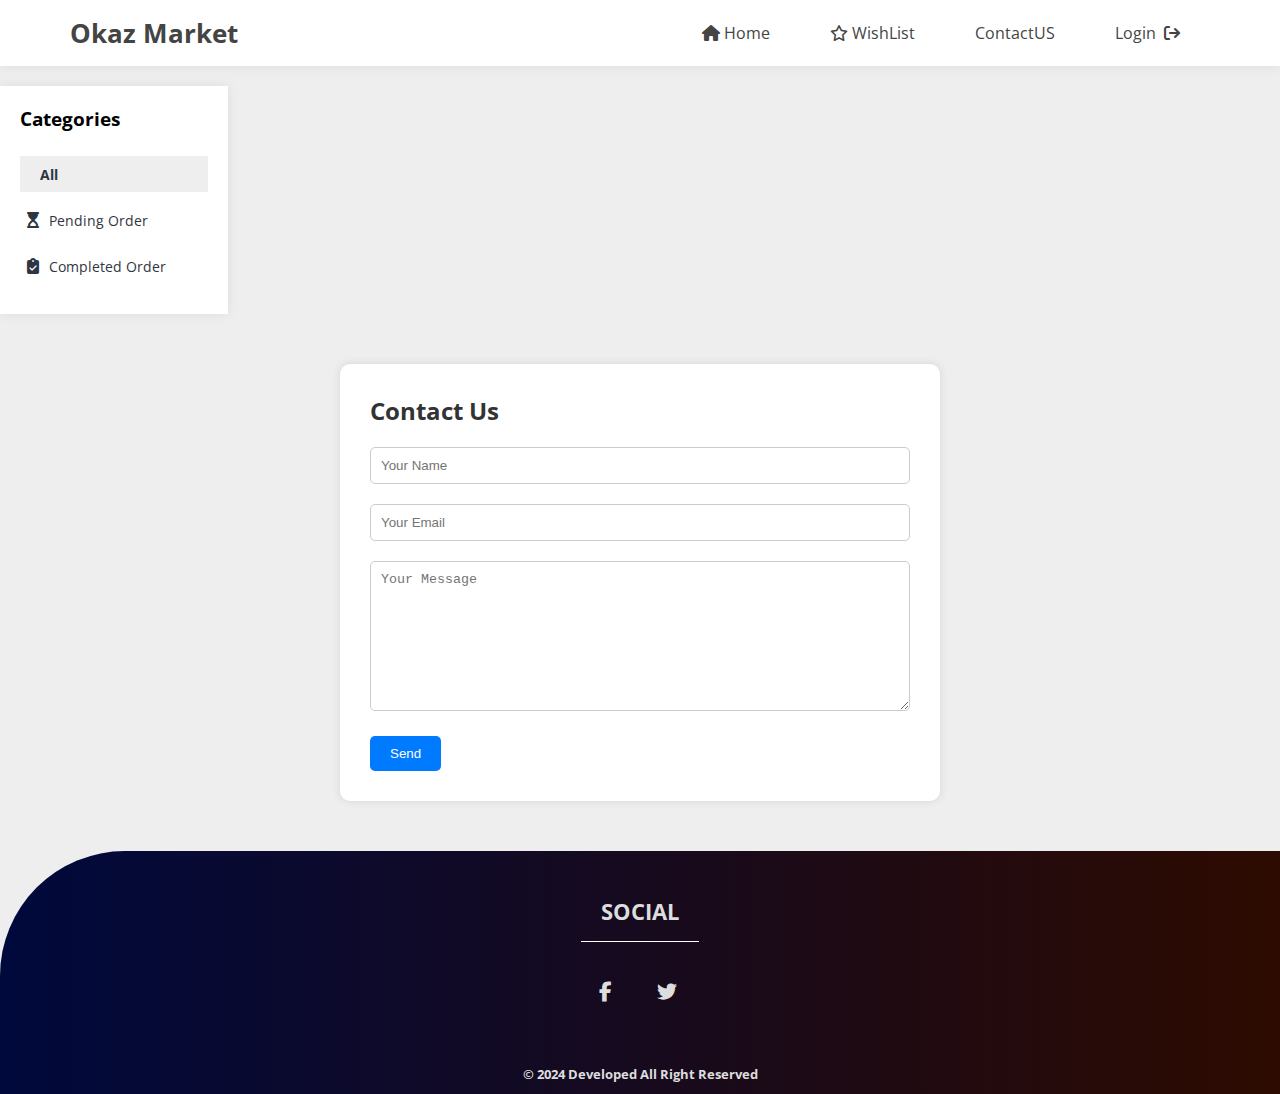
<file: index.html>
<!DOCTYPE html>
<html lang="en">
    <head>
        <meta charset="UTF-8" />
        <meta name="viewport" content="width=device-width, initial-scale=1.0" />
        <title>Ecommerce</title>
        <link rel="stylesheet" href="css/all.min.css" />
        <link rel="preconnect" href="https://fonts.googleapis.com" />
        <link rel="preconnect" href="https://fonts.gstatic.com" crossorigin />
        <link
            href="https://fonts.googleapis.com/css2?family=Open+Sans:wght@400;700&display=swap"
            rel="stylesheet"
        />
        <link rel="stylesheet" href="css/style.css" />
    </head>
    <body>
        <div class="header">
            <div class="container">
                <a href="#" class="logo">Okaz Market</a>
                <ul class="nav">
                    <li>
                        <a href="#"
                            ><i class="fa-solid fa-house"></i>&nbspHome</a
                        >
                    </li>
                    <li>
                        <a href="#" id="wishList-icon"
                            ><i class="fa-regular fa-star"></i>&nbspWishList</a
                        >
                        <div class="wishList-products">
                            <div></div>
                            <button id="btn-viewAllWish">view all</button>
                        </div>
                    </li>
                    <li>
                        <a href="#contact"> ContactUS</a>
                    </li>
                    <li id="cart-li">
                        <a href="#" id="cart-icon"
                            ><i class="fa-solid fa-cart-shopping"></i>&nbspCart
                            <span class="badge"></span
                        ></a>
                        <div class="cart-products">
                            <div></div>
                            <button id="btn-viewall">view all</button>
                        </div>
                    </li>
                    <li id="username-li">
                        <a href="#"
                            ><i class="fa-solid fa-user"></i>&nbsp
                            <span></span>
                        </a>
                    </li>
                    <li id="logout-li">
                        <a href="#"
                            ><i class="fa-solid fa-right-from-bracket"></i
                            >&nbspLogOut
                        </a>
                    </li>
                    <li id="login-li">
                        <a href="login.html">
                            Login &nbsp
                            <i class="fa-solid fa-arrow-right-from-bracket"></i
                        ></a>
                    </li>
                </ul>
            </div>
        </div>
        <div class="page">
            <div class="sidebar">
                <h3>Categories</h3>
                <ul id="cats-ul"></ul>
                <div id="penddingOrder">
                    <i class="fa-solid fa-hourglass-start"></i
                    ><span>Pending Order</span>
                </div>
                <div id="completedOrder">
                    <i class="fa-solid fa-clipboard-check"></i
                    ><span>Completed Order</span>
                </div>
            </div>
            <div id="show-products" class="container show-products"></div>
        </div>
        <div class="container">
            <div class="contact-section" id="contact">
                <h2>Contact Us</h2>
                <form>
                    <input
                        type="text"
                        name="name"
                        placeholder="Your Name"
                        required
                    />
                    <input
                        type="email"
                        name="email"
                        placeholder="Your Email"
                        required
                    />
                    <textarea
                        name="message"
                        placeholder="Your Message"
                        required
                    ></textarea>
                    <button type="submit">Send</button>
                </form>
            </div>
        </div>

        <div class="footer">
            <p>Social</p>
            <div class="social-icons">
                <i class="fab fa-facebook-f"></i>
                <i class="fab fa-twitter"></i>
            </div>
            <p class="copyright">
                &copy; 2024 <span>Developed</span> All Right Reserved
            </p>
        </div>
        <script src="js/getLocalStorgeItem.js"></script>
        <script src="js/header.js"></script>
        <script src="js/main.js"></script>
    </body>
</html>
</file>
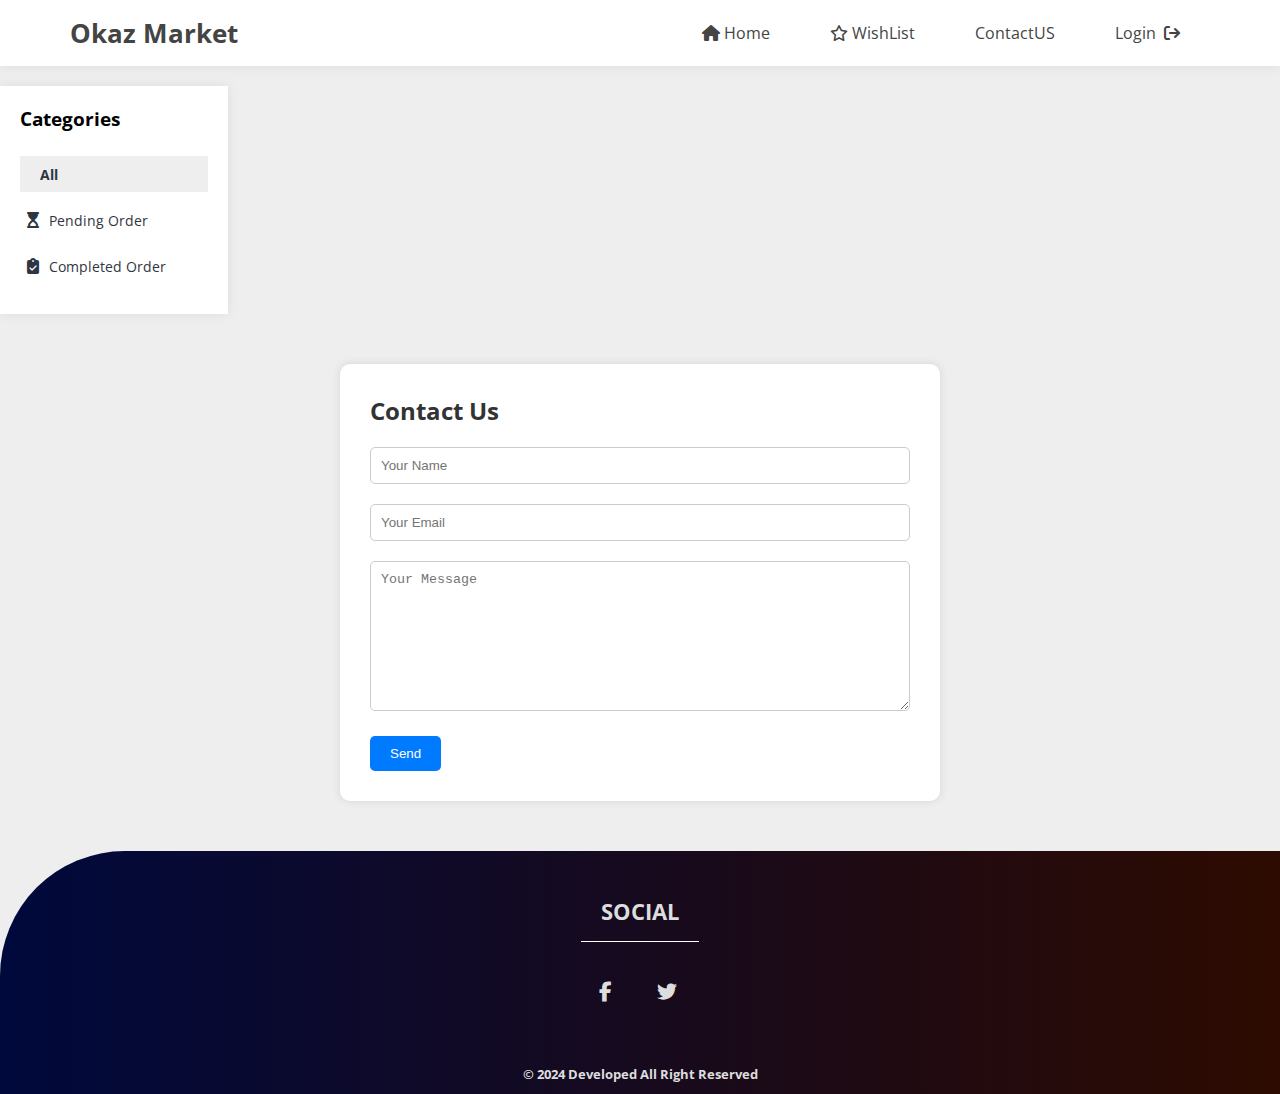
<file: addProduct.html>
<!DOCTYPE html>
<html lang="en">
    <head>
        <meta charset="UTF-8" />
        <meta name="viewport" content="width=device-width, initial-scale=1.0" />
        <title>Ecommerce</title>
        <link rel="stylesheet" href="css/all.min.css" />
        <link rel="preconnect" href="https://fonts.googleapis.com" />
        <link rel="preconnect" href="https://fonts.gstatic.com" crossorigin />
        <link
            href="https://fonts.googleapis.com/css2?family=Open+Sans:wght@400;700&display=swap"
            rel="stylesheet"
        />
        <link rel="stylesheet" href="css/admin.css" />
        <link rel="stylesheet" href="css/productsCrud.css" />
    </head>
    <body>
        <div class="page">
            <div class="side-menu">
                <div class="brand-name">
                    <h1>Okaz Market</h1>
                </div>
                <ul>
                    <li>
                        <a href="dashboard.html"
                            ><i class="fa-solid fa-circle-info fa-fw"></i>
                            <span>Dashboard</span></a
                        >
                    </li>
                    <li class="active">
                        <a href="productsCrud.html"
                            ><i class="fa-brands fa-product-hunt"></i>
                            <span>Products</span></a
                        >
                    </li>
                    <li>
                        <a href="categoriesCrud.html"
                            ><i class="fa-solid fa-list"></i>
                            <span>Categories</span></a
                        >
                    </li>
                    <li>
                        <a href="ordersCrud.html"
                            ><i class="fa-solid fa-table-list"></i>
                            <span>Orders</span></a
                        >
                    </li>
                </ul>
            </div>
            <div class="content">
                <div class="header">
                    <div class="nav">
                        <a href="dashboard.html"
                            ><i class="fa-solid fa-user"></i>
                            <span id="admin-name"></span></a
                        ><a href="#" id="admin-logout">
                            Logout
                            <i
                                class="fa-solid fa-arrow-up-right-from-square"
                            ></i
                        ></a>
                    </div>
                </div>
                <div class="container">
                    <h2 class="cat-name">Add Product</h2>
                    <form id="product-form">
                        <input
                            type="text"
                            id="product-id"
                            placeholder="Product ID"
                            required
                            pattern="[0-9]*"
                        />
                        <input
                            type="text"
                            id="product-name"
                            placeholder="Product Name"
                            required
                        />
                        <select id="select-box">
                            <optgroup label="Categories"></optgroup>
                        </select>
                        <input
                            type="text"
                            id="product-price"
                            placeholder="Price"
                            required
                            pattern="[1-9][0-9]*"
                        />
                        <input
                            type="text"
                            id="product-stock"
                            placeholder="Stock Quantity"
                            required
                            pattern="[0-9]*"
                        />
                        <textarea
                            id="product-description"
                            placeholder="Description"
                            required
                            rows="3"
                        ></textarea>
                        <input
                            type="file"
                            id="product-image"
                            placeholder="Product Image URL"
                            required
                            accept="image/*"
                        />
                        <button type="submit">Save Product</button>
                    </form>
                </div>
            </div>
        </div>
        <script>
            pageName = "addProduct";
            if (!localStorage.getItem("login-data")) {
                window.location = "index.html";
            } else {
                let privilig = +localStorage.getItem("login-data");
                let allUsers = JSON.parse(localStorage.getItem("users"));
                let userLogin = allUsers.find((item) => item.id == privilig);
                if (userLogin.role == "0") {
                    window.location = "index.html";
                }
            }
        </script>
        <script src="js/getLocalStorgeItem.js"></script>
        <script src="js/admin.js"></script>
        <script src="js/addproduct.js"></script>
    </body>
</html>
</file>
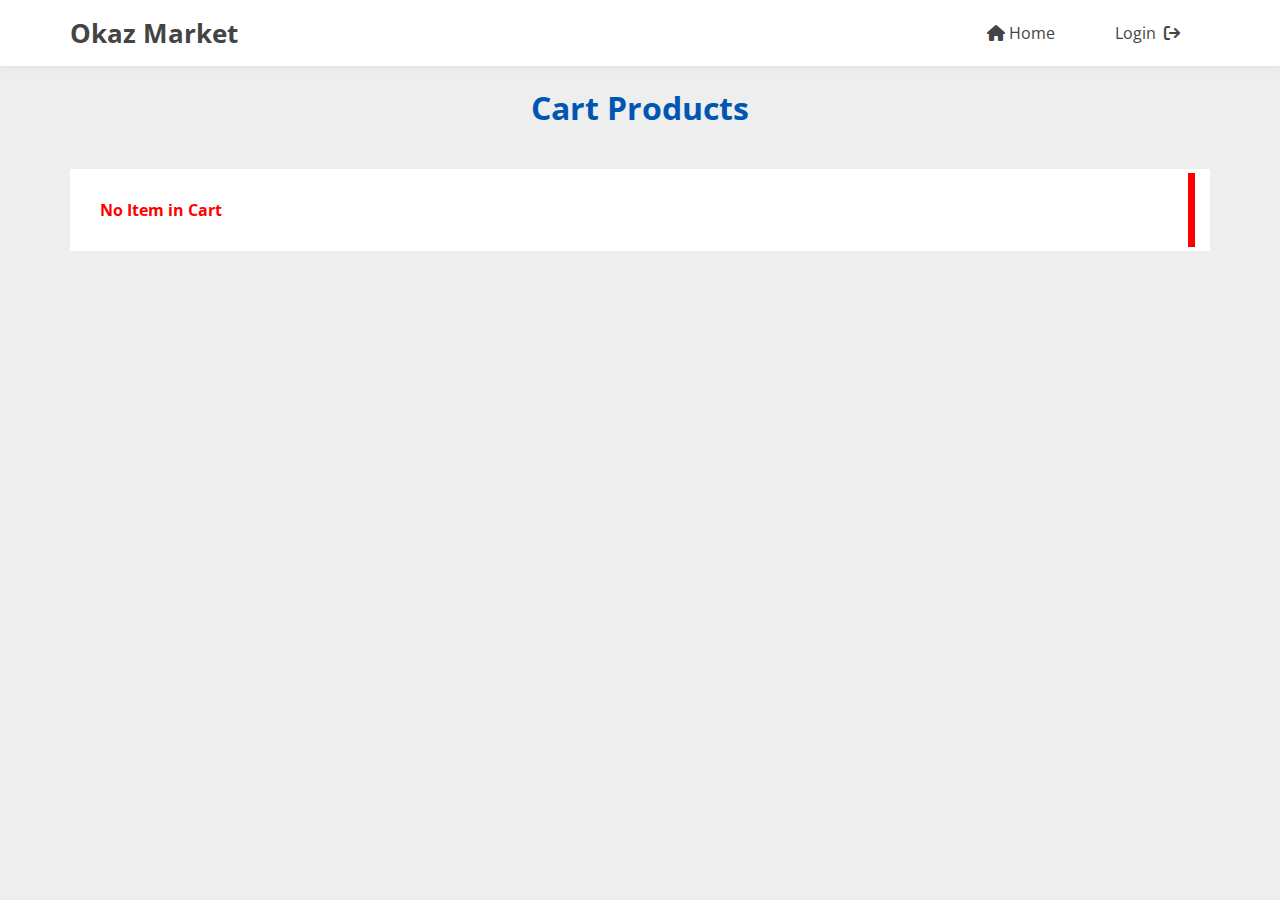
<file: cartProduct.html>
<!DOCTYPE html>
<html lang="en">
    <head>
        <meta charset="UTF-8" />
        <meta name="viewport" content="width=device-width, initial-scale=1.0" />
        <title>Ecommerce</title>
        <link rel="stylesheet" href="css/all.min.css" />
        <link rel="preconnect" href="https://fonts.googleapis.com" />
        <link rel="preconnect" href="https://fonts.gstatic.com" crossorigin />
        <link
            href="https://fonts.googleapis.com/css2?family=Open+Sans:wght@400;700&display=swap"
            rel="stylesheet"
        />
        <link rel="stylesheet" href="css/style.css" />
    </head>
    <body>
        <div class="header">
            <div class="container">
                <a href="index.html" class="logo">Okaz Market</a>
                <ul class="nav">
                    <li>
                        <a href="index.html"
                            ><i class="fa-solid fa-house"></i>&nbspHome</a
                        >
                    </li>
                    <li id="cart-li">
                        <a href="#" id="cart-icon"
                            ><i class="fa-solid fa-cart-shopping"></i>&nbspCart
                            <span class="badge"></span
                        ></a>
                        <div class="cart-products">
                            <div></div>
                            <button id="btn-viewall">view all</button>
                        </div>
                    </li>
                    <li id="username-li">
                        <a href="#"
                            ><i class="fa-solid fa-user"></i>&nbsp
                            <span></span>
                        </a>
                    </li>
                    <li id="logout-li">
                        <a href="#"
                            ><i class="fa-solid fa-right-from-bracket"></i
                            >&nbspLogOut
                        </a>
                    </li>
                    <li id="login-li">
                        <a href="login.html">
                            Login &nbsp
                            <i class="fa-solid fa-arrow-right-from-bracket"></i
                        ></a>
                    </li>
                </ul>
            </div>
        </div>
        <div class="container">
            <h1>Cart Products</h1>

            <div id="cart-products-page" class="cart-page"></div>
            <div class="order-btn-container">
                <button onclick="addToOrderList()" id="orderBtn">Order</button>
            </div>
            <div class="no-cart-product"></div>
        </div>
        <script src="js/getLocalStorgeItem.js"></script>
        <script src="js/header.js"></script>
        <script src="js/carts.js"></script>
    </body>
</html>
</file>
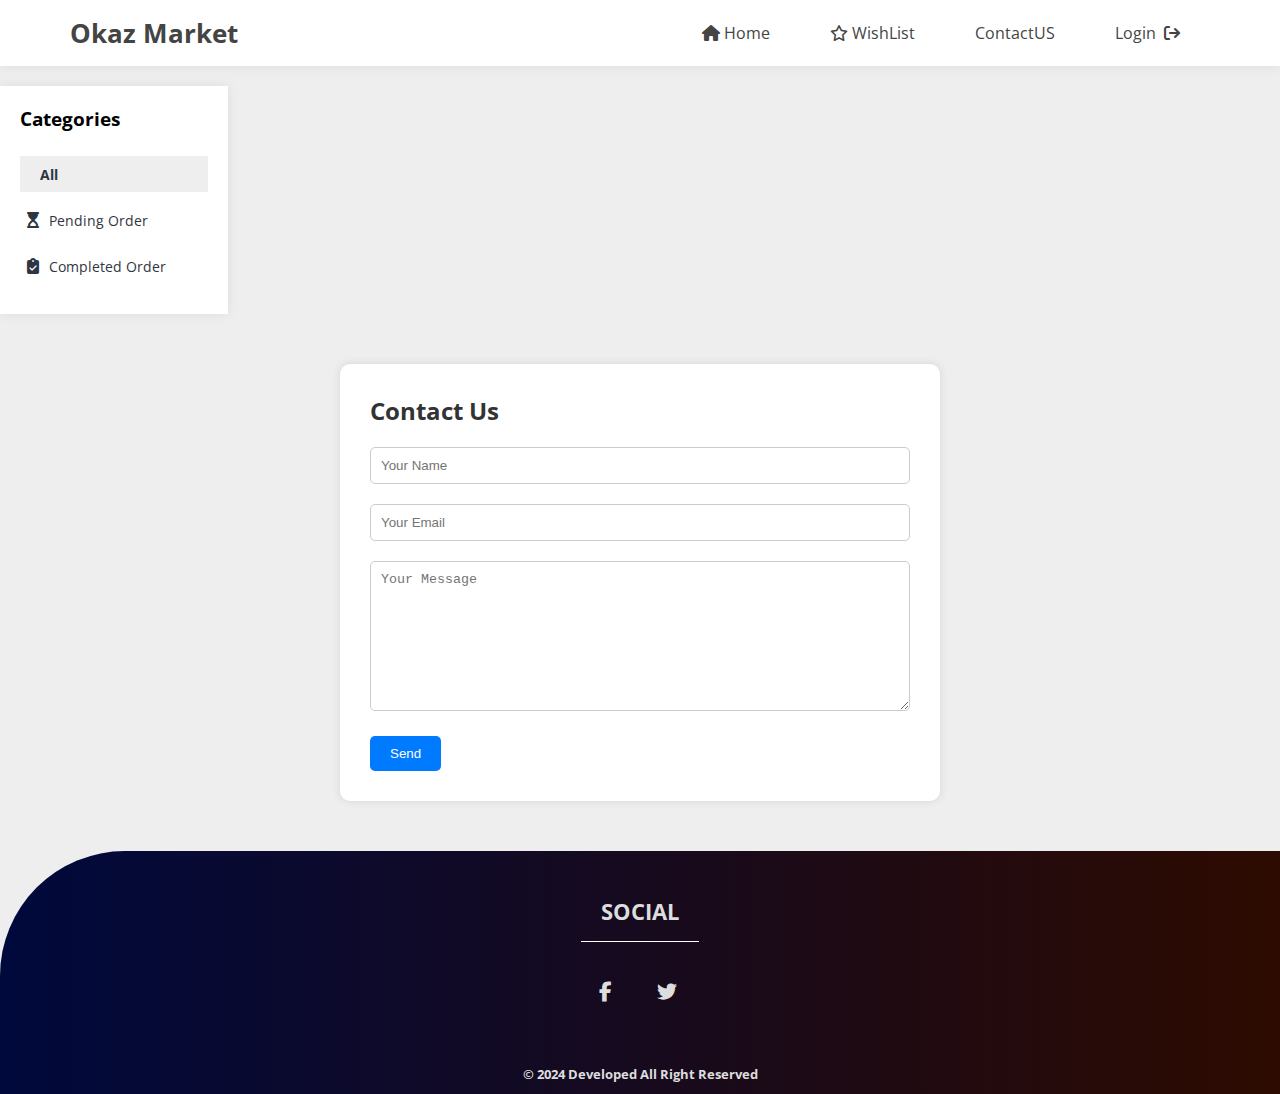
<file: categoriesCrud.html>
<!DOCTYPE html>
<html lang="en">
    <head>
        <meta charset="UTF-8" />
        <meta name="viewport" content="width=device-width, initial-scale=1.0" />
        <title>Ecommerce</title>
        <link rel="stylesheet" href="css/all.min.css" />
        <link rel="preconnect" href="https://fonts.googleapis.com" />
        <link rel="preconnect" href="https://fonts.gstatic.com" crossorigin />
        <link
            href="https://fonts.googleapis.com/css2?family=Open+Sans:wght@400;700&display=swap"
            rel="stylesheet"
        />
        <link rel="stylesheet" href="css/admin.css" />
        <link rel="stylesheet" href="css/categoriesCrud.css" />
    </head>
    <body>
        <div class="page">
            <div class="side-menu">
                <div class="brand-name">
                    <h1>Okaz Market</h1>
                </div>
                <ul>
                    <li>
                        <a href="dashboard.html"
                            ><i class="fa-solid fa-circle-info fa-fw"></i>
                            <span>Dashboard</span></a
                        >
                    </li>
                    <li>
                        <a href="productsCrud.html"
                            ><i class="fa-brands fa-product-hunt"></i>
                            <span>Products</span></a
                        >
                    </li>
                    <li class="active">
                        <a href="categoriesCrud.html"
                            ><i class="fa-solid fa-list"></i>
                            <span>Categories</span></a
                        >
                    </li>
                    <li>
                        <a href="ordersCrud.html"
                            ><i class="fa-solid fa-table-list"></i>
                            <span>Orders</span></a
                        >
                    </li>
                </ul>
            </div>
            <div class="content">
                <div class="header">
                    <div class="nav">
                        <a href="dashboard.html"
                            ><i class="fa-solid fa-user"></i>
                            <span id="admin-name"></span></a
                        ><a href="#" id="admin-logout">
                            Logout
                            <i
                                class="fa-solid fa-arrow-up-right-from-square"
                            ></i
                        ></a>
                    </div>
                </div>
                <div class="container">
                    <h2 class="cat-name">Categories</h2>
                    <div class="crud">
                        <div class="head">
                            <h2>Categories</h2>
                        </div>

                        <div class="inputs">
                            <input
                                type="text"
                                id="Category Name"
                                placeholder="Category Name"
                            />
                            <input
                                type="text"
                                id="Category description"
                                placeholder="Category description"
                            />
                            <button id="submit">Create</button>
                        </div>

                        <div class="outputs">
                            <table>
                                <tr>
                                    <th>Category id</th>
                                    <th>Category Name</th>
                                    <th>Category description</th>
                                    <th>update</th>
                                    <th>delete</th>
                                </tr>
                                <tbody id="tbody"></tbody>
                            </table>
                        </div>
                    </div>
                </div>
            </div>
        </div>
        <script>
            pageName = "categoriesCrud";
            if (!localStorage.getItem("login-data")) {
                window.location = "index.html";
            } else {
                let privilig = +localStorage.getItem("login-data");
                let allUsers = JSON.parse(localStorage.getItem("users"));
                let userLogin = allUsers.find((item) => item.id == privilig);
                if (userLogin.role == "0") {
                    window.location = "index.html";
                }
            }
        </script>
        <script src="js/getLocalStorgeItem.js"></script>
        <script src="js/admin.js"></script>
        <script src="js/categoriesCrud.js"></script>
    </body>
</html>
</file>
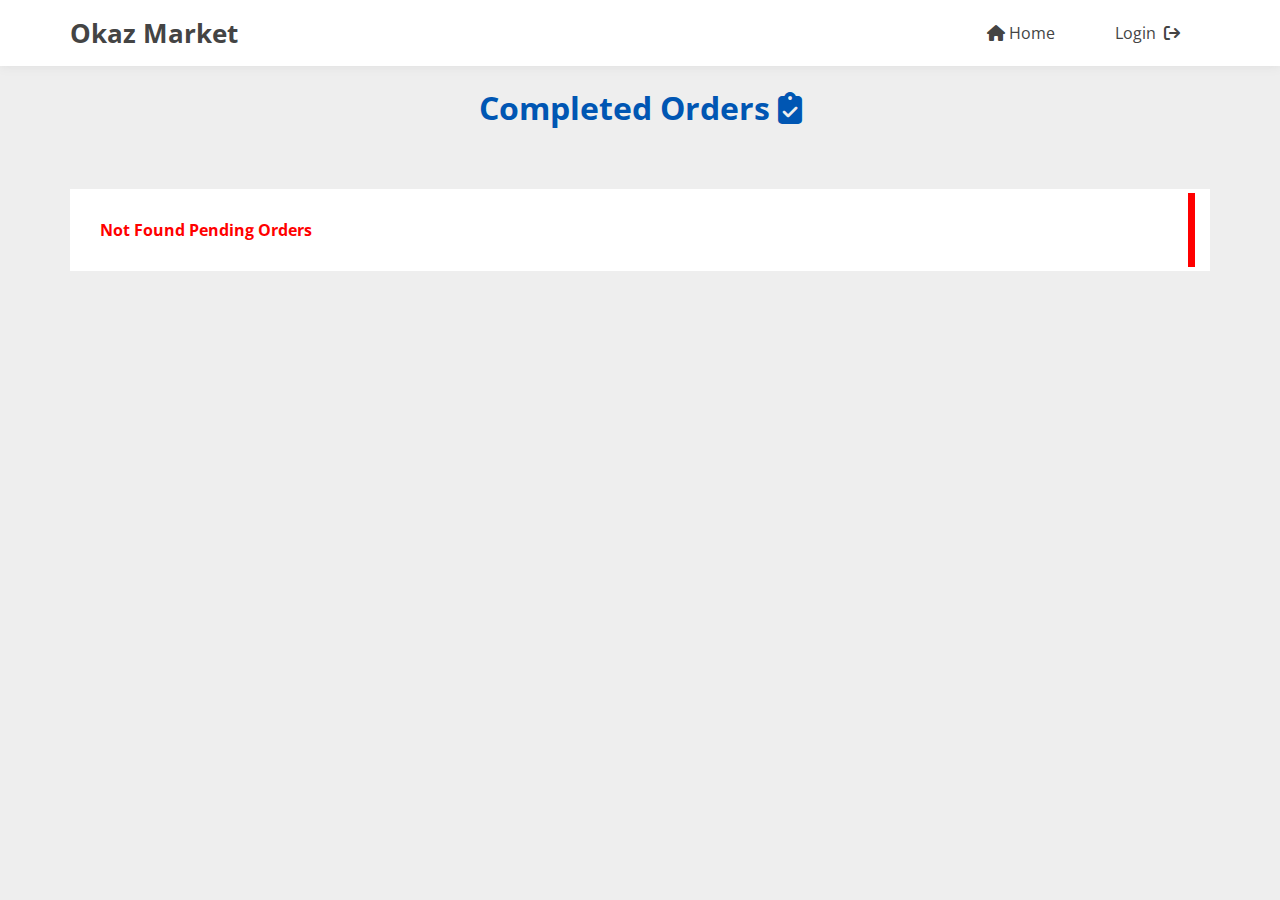
<file: completedOrders.html>
<!DOCTYPE html>
<html lang="en">
    <head>
        <meta charset="UTF-8" />
        <meta name="viewport" content="width=device-width, initial-scale=1.0" />
        <title>Ecommerce</title>
        <link rel="stylesheet" href="css/all.min.css" />
        <link rel="preconnect" href="https://fonts.googleapis.com" />
        <link rel="preconnect" href="https://fonts.gstatic.com" crossorigin />
        <link
            href="https://fonts.googleapis.com/css2?family=Open+Sans:wght@400;700&display=swap"
            rel="stylesheet"
        />
        <link rel="stylesheet" href="css/style.css" />
    </head>
    <body>
        <div class="header">
            <div class="container">
                <a href="index.html" class="logo">Okaz Market</a>
                <ul class="nav">
                    <li>
                        <a href="index.html"
                            ><i class="fa-solid fa-house"></i>&nbspHome</a
                        >
                    </li>
                    <li id="cart-li">
                        <a href="#" id="cart-icon"
                            ><i class="fa-solid fa-cart-shopping"></i>&nbspCart
                            <span class="badge"></span
                        ></a>
                        <div class="cart-products">
                            <div></div>
                            <button id="btn-viewall">view all</button>
                        </div>
                    </li>
                    <li id="username-li">
                        <a href="#"
                            ><i class="fa-solid fa-user"></i>&nbsp
                            <span></span>
                        </a>
                    </li>
                    <li id="logout-li">
                        <a href="#"
                            ><i class="fa-solid fa-right-from-bracket"></i
                            >&nbspLogOut
                        </a>
                    </li>
                    <li id="login-li">
                        <a href="login.html">
                            Login &nbsp
                            <i class="fa-solid fa-arrow-right-from-bracket"></i
                        ></a>
                    </li>
                </ul>
            </div>
        </div>
        <div class="container">
            <h1>
                Completed Orders <i class="fa-solid fa-clipboard-check"></i>
            </h1>
            <div id="pendingOrder-page" class="pendingOrder-page"></div>
            <div class="no-pendingOrders"></div>
        </div>
        <script src="js/getLocalStorgeItem.js"></script>
        <script src="js/header.js"></script>
        <script src="js/completedOrder.js"></script>
    </body>
</html>
</file>
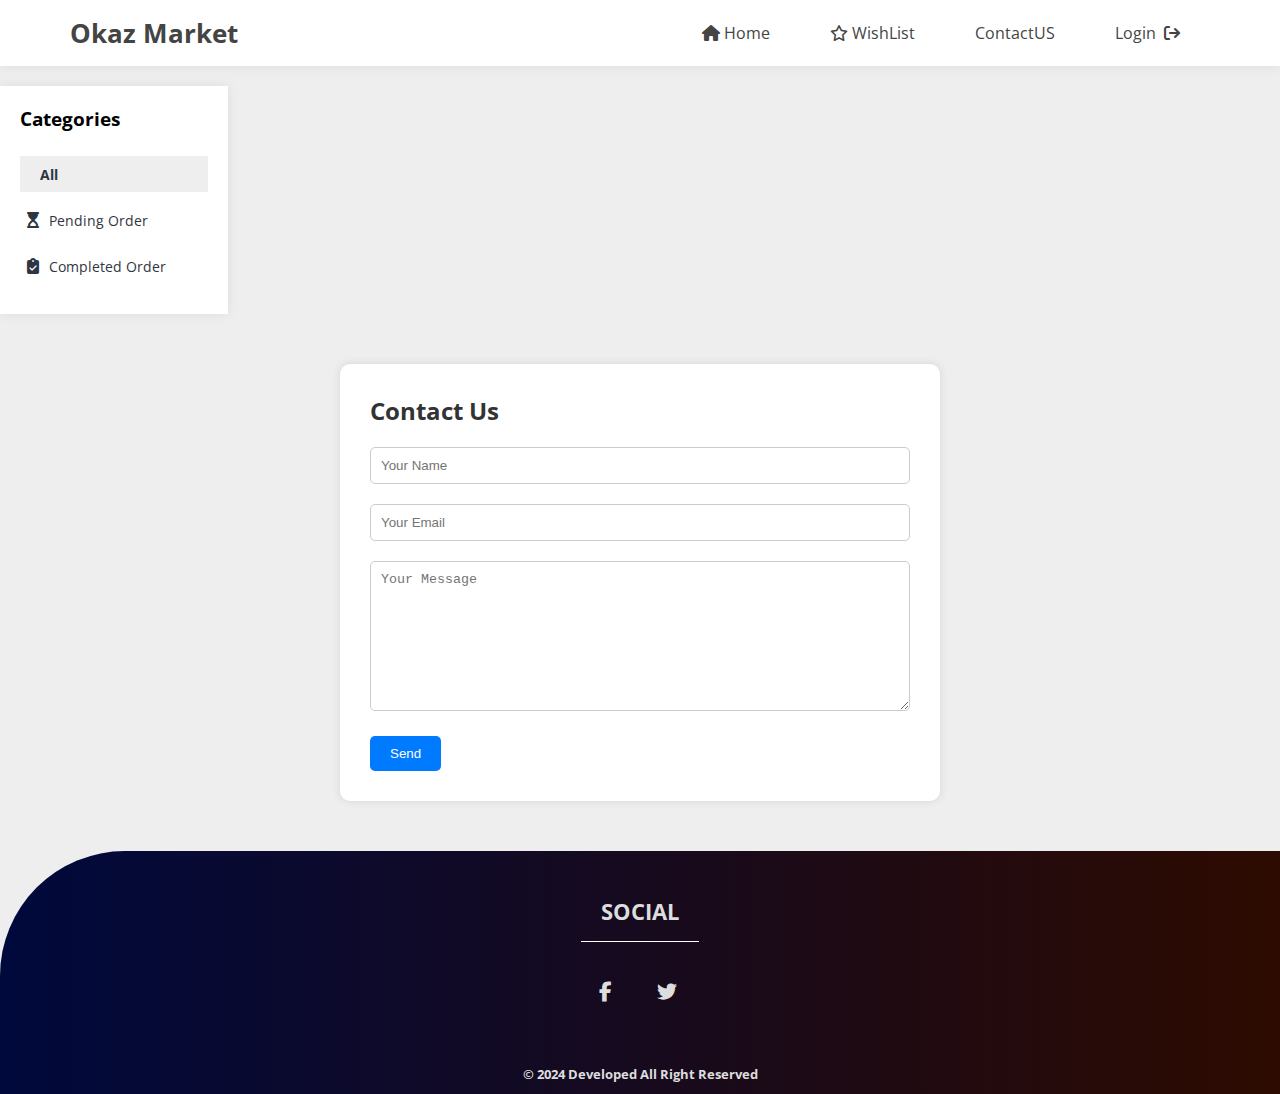
<file: dashboard.html>
<!DOCTYPE html>
<html lang="en">
    <head>
        <meta charset="UTF-8" />
        <meta name="viewport" content="width=device-width, initial-scale=1.0" />
        <title>Ecommerce</title>
        <link rel="stylesheet" href="css/all.min.css" />
        <link rel="preconnect" href="https://fonts.googleapis.com" />
        <link rel="preconnect" href="https://fonts.gstatic.com" crossorigin />
        <link
            href="https://fonts.googleapis.com/css2?family=Open+Sans:wght@400;700&display=swap"
            rel="stylesheet"
        />
        <link rel="stylesheet" href="css/admin.css" />
    </head>
    <body>
        <div class="page">
            <div class="side-menu">
                <div class="brand-name">
                    <h1>Okaz Market</h1>
                </div>
                <ul>
                    <li class="active">
                        <a href="dashboard.html"
                            ><i class="fa-solid fa-circle-info fa-fw"></i>
                            <span>Dashboard</span></a
                        >
                    </li>
                    <li>
                        <a href="productsCrud.html"
                            ><i class="fa-brands fa-product-hunt"></i>
                            <span>Products</span></a
                        >
                    </li>
                    <li>
                        <a href="categoriesCrud.html"
                            ><i class="fa-solid fa-list"></i>
                            <span>Categories</span></a
                        >
                    </li>
                    <li>
                        <a href="ordersCrud.html"
                            ><i class="fa-solid fa-table-list"></i>
                            <span>Orders</span></a
                        >
                    </li>
                </ul>
            </div>
            <div class="content">
                <div class="header">
                    <div class="nav">
                        <a href="dashboard.html"
                            ><i class="fa-solid fa-user"></i>
                            <span id="admin-name"></span></a
                        ><a href="#" id="admin-logout">
                            Logout
                            <i
                                class="fa-solid fa-arrow-up-right-from-square"
                            ></i
                        ></a>
                    </div>
                </div>
                <div class="container">
                    <section class="tickets">
                        <div class="tickets-box">
                            <div class="tot-orders">
                                <i class="fa-solid fa-table-list fa-2x"></i>
                                <span></span>
                                Total Orders
                            </div>
                        </div>
                        <div class="tickets-box">
                            <div class="tot-peOrders">
                                <i class="fa-solid fa-spinner fa-2x"></i>
                                <span>20</span>
                                Total Pending Orders
                            </div>
                        </div>
                        <div class="tickets-box">
                            <div class="tot-reOrders">
                                <i
                                    class="fa-regular fa-rectangle-xmark fa-2x"
                                ></i>
                                <span>20</span>
                                Total Rejected Orders
                            </div>
                        </div>
                        <div class="tickets-box">
                            <div class="tot-accOrders">
                                <i class="fa-regular fa-circle-check fa-2x"></i>
                                <span>20</span>
                                Total Accepted Orders
                            </div>
                        </div>
                        <div class="tickets-box">
                            <div class="tot-users">
                                <i class="fa-solid fa-user fa-2x"></i>
                                <span>20</span>
                                Total Customers
                            </div>
                        </div>
                        <div class="tickets-box">
                            <div class="tot-cats">
                                <i class="fa-solid fa-list fa-2x"></i>
                                <span>20</span>
                                Total Categories
                            </div>
                        </div>
                        <div class="tickets-box">
                            <div class="tot-prod">
                                <i class="fa-brands fa-product-hunt fa-2x"></i>
                                <span>20</span>
                                Total Products
                            </div>
                        </div>
                    </section>
                </div>
                <div class="container">
                    <div class="show-latest">
                        <div>
                            <h3>Latest Categories</h3>
                            <div class="responsive-table">
                                <table>
                                    <thead>
                                        <tr>
                                            <td>id</td>
                                            <td>Category Name</td>
                                            <td>Description</td>
                                        </tr>
                                    </thead>
                                    <tbody id="latest-cats"></tbody>
                                </table>
                            </div>
                        </div>
                        <div>
                            <h3>Latest Products</h3>
                            <div class="responsive-table">
                                <table>
                                    <thead>
                                        <tr>
                                            <td>ID</td>
                                            <td>Name</td>
                                            <td>category</td>
                                            <td>description</td>
                                            <td>Price</td>
                                            <td>image</td>
                                            <td>stockQuantity</td>
                                        </tr>
                                    </thead>
                                    <tbody id="latest-prods"></tbody>
                                </table>
                            </div>
                        </div>
                        <div>
                            <h3>Latest Customers</h3>
                            <div class="responsive-table">
                                <table>
                                    <thead>
                                        <tr>
                                            <td>ID</td>
                                            <td>Name</td>
                                            <td>Email</td>
                                        </tr>
                                    </thead>
                                    <tbody id="latest-customers"></tbody>
                                </table>
                            </div>
                        </div>
                        <div id="latest-order-data-body">
                            <h3>Latest Orders</h3>
                            <div
                                id="latest-order-body"
                                class="orders-page"
                            ></div>
                        </div>
                    </div>
                </div>
            </div>
        </div>
        <script>
            pageName = "dashboard";
            if (!localStorage.getItem("login-data")) {
                window.location = "index.html";
            } else {
                let privilig = +localStorage.getItem("login-data");
                let allUsers = JSON.parse(localStorage.getItem("users"));
                let userLogin = allUsers.find((item) => item.id == privilig);
                if (userLogin.role == "0") {
                    window.location = "index.html";
                }
            }
        </script>
        <script src="js/getLocalStorgeItem.js"></script>
        <script src="js/admin.js"></script>
    </body>
</html>
</file>
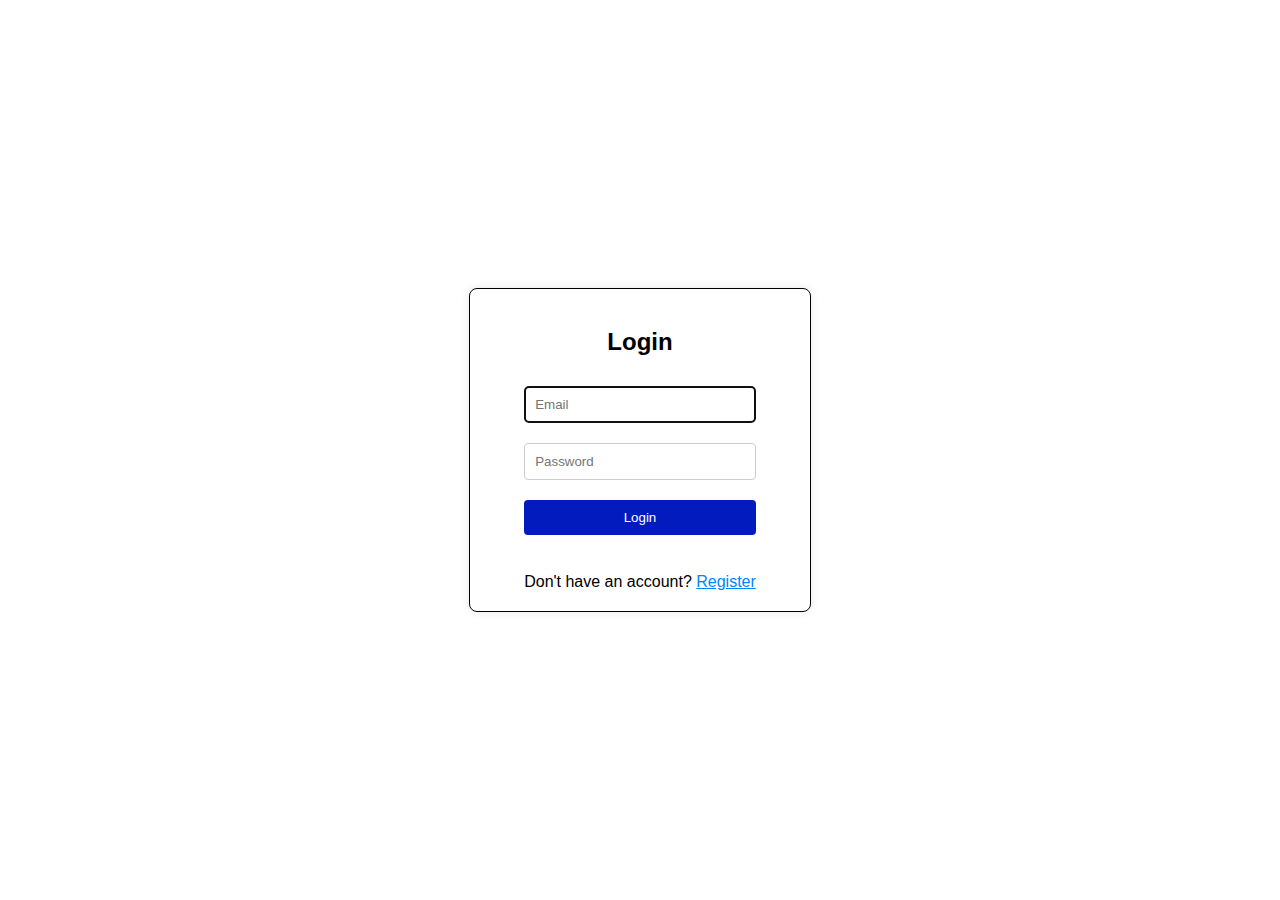
<file: login.html>
<!DOCTYPE html>
<html lang="en">
    <head>
        <meta charset="UTF-8" />
        <meta name="viewport" content="width=device-width, initial-scale=1.0" />
        <title>Login or Register</title>
        <link rel="stylesheet" href="css/login.css" />
    </head>
    <body>
        <div class="container">
            <div class="form-container">
                <!-- Login Form -->
                <form id="login-form" class="form">
                    <h2>Login</h2>
                    <input
                        type="text"
                        id="login-email"
                        placeholder="Email"
                        required
                        autofocus
                    />
                    <input
                        type="password"
                        id="login-password"
                        placeholder="Password"
                        required
                    />
                    <button type="button" onclick="login()">Login</button>
                    <p id="login-error" class="error-message"></p>
                    <div>
                        Don't have an account?
                        <span
                            id="register-link"
                            onclick="toggleForm('register')"
                            ><u> Register</u></span
                        >
                    </div>
                </form>

                <!-- Registration Form -->
                <form id="register-form" class="form">
                    <h2>Register</h2>
                    <input
                        type="text"
                        id="register-username"
                        placeholder="Username"
                        required
                    />
                    <input
                        type="text"
                        id="register-email"
                        placeholder="Email"
                        required
                    />
                    <input
                        type="password"
                        id="register-password"
                        placeholder="Password"
                        required
                    />
                    <input
                        type="password"
                        id="register-confirm-password"
                        placeholder="Confirm Password"
                        required
                    />
                    <select id="register-role">
                        <option value="0">Customer</option>
                        <option value="1">Admin</option>
                    </select>
                    <button type="button" onclick="register()">Register</button>
                    <p id="register-error" class="error-message"></p>
                    <div>
                        Already have an account?
                        <span id="login-link" onclick="toggleForm('login')"
                            ><u> Login</u></span
                        >
                    </div>
                </form>
            </div>
        </div>
        <script src="js/login.js"></script>
    </body>
</html>
</file>
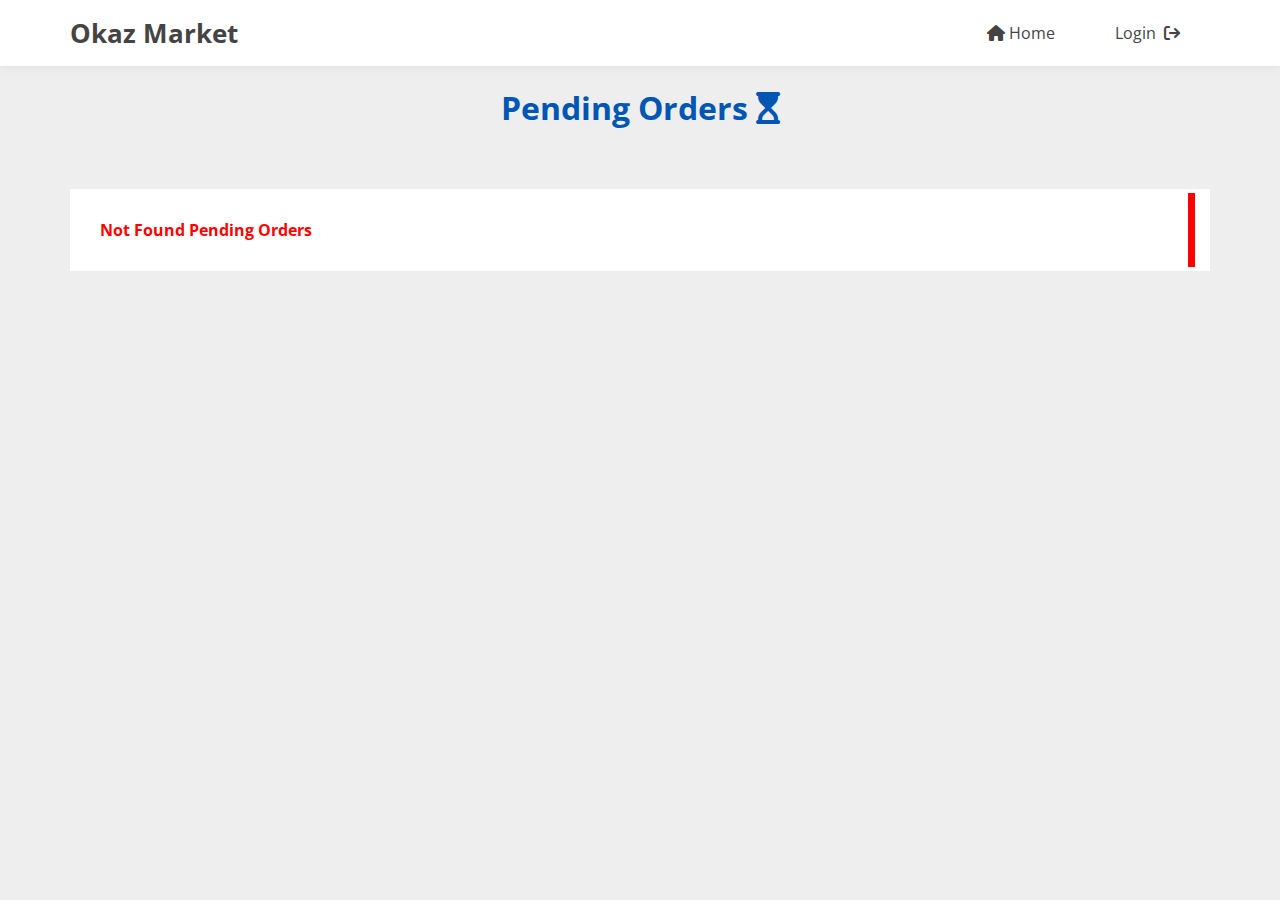
<file: pendingOrders.html>
<!DOCTYPE html>
<html lang="en">
    <head>
        <meta charset="UTF-8" />
        <meta name="viewport" content="width=device-width, initial-scale=1.0" />
        <title>Ecommerce</title>
        <link rel="stylesheet" href="css/all.min.css" />
        <link rel="preconnect" href="https://fonts.googleapis.com" />
        <link rel="preconnect" href="https://fonts.gstatic.com" crossorigin />
        <link
            href="https://fonts.googleapis.com/css2?family=Open+Sans:wght@400;700&display=swap"
            rel="stylesheet"
        />
        <link rel="stylesheet" href="css/style.css" />
    </head>
    <body>
        <div class="header">
            <div class="container">
                <a href="index.html" class="logo">Okaz Market</a>
                <ul class="nav">
                    <li>
                        <a href="index.html"
                            ><i class="fa-solid fa-house"></i>&nbspHome</a
                        >
                    </li>
                    <li id="cart-li">
                        <a href="#" id="cart-icon"
                            ><i class="fa-solid fa-cart-shopping"></i>&nbspCart
                            <span class="badge"></span
                        ></a>
                        <div class="cart-products">
                            <div></div>
                            <button id="btn-viewall">view all</button>
                        </div>
                    </li>
                    <li id="username-li">
                        <a href="#"
                            ><i class="fa-solid fa-user"></i>&nbsp
                            <span></span>
                        </a>
                    </li>
                    <li id="logout-li">
                        <a href="#"
                            ><i class="fa-solid fa-right-from-bracket"></i
                            >&nbspLogOut
                        </a>
                    </li>
                    <li id="login-li">
                        <a href="login.html">
                            Login &nbsp
                            <i class="fa-solid fa-arrow-right-from-bracket"></i
                        ></a>
                    </li>
                </ul>
            </div>
        </div>
        <div class="container">
            <h1>Pending Orders <i class="fa-solid fa-hourglass-start"></i></h1>
            <div id="pendingOrder-page" class="pendingOrder-page"></div>
            <div class="no-pendingOrders"></div>
        </div>
        <script src="js/getLocalStorgeItem.js"></script>
        <script src="js/header.js"></script>
        <script src="js/pendingOrder.js"></script>
    </body>
</html>
</file>
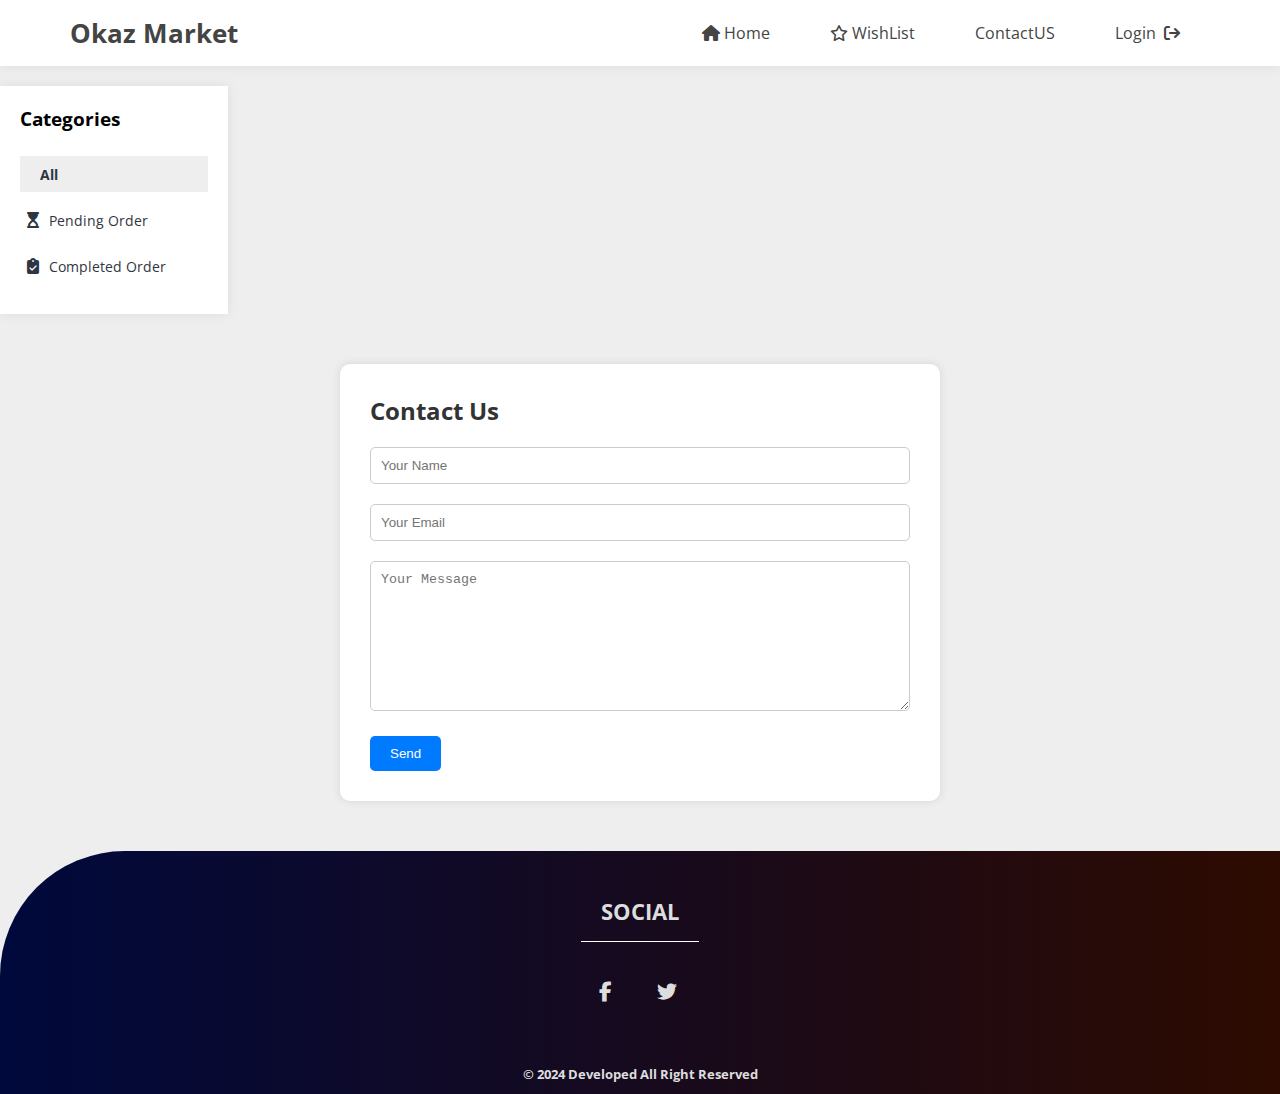
<file: productsCrud.html>
<!DOCTYPE html>
<html lang="en">
    <head>
        <meta charset="UTF-8" />
        <meta name="viewport" content="width=device-width, initial-scale=1.0" />
        <title>Ecommerce</title>
        <link rel="stylesheet" href="css/all.min.css" />
        <link rel="preconnect" href="https://fonts.googleapis.com" />
        <link rel="preconnect" href="https://fonts.gstatic.com" crossorigin />
        <link
            href="https://fonts.googleapis.com/css2?family=Open+Sans:wght@400;700&display=swap"
            rel="stylesheet"
        />
        <link rel="stylesheet" href="css/admin.css" />
        <link rel="stylesheet" href="css/productsCrud.css" />
    </head>
    <body>
        <div class="page">
            <div class="side-menu">
                <div class="brand-name">
                    <h1>Okaz Market</h1>
                </div>
                <ul>
                    <li>
                        <a href="dashboard.html"
                            ><i class="fa-solid fa-circle-info fa-fw"></i>
                            <span>Dashboard</span></a
                        >
                    </li>
                    <li class="active">
                        <a href="productsCrud.html"
                            ><i class="fa-brands fa-product-hunt"></i>
                            <span>Products</span></a
                        >
                    </li>
                    <li>
                        <a href="categoriesCrud.html"
                            ><i class="fa-solid fa-list"></i>
                            <span>Categories</span></a
                        >
                    </li>
                    <li>
                        <a href="ordersCrud.html"
                            ><i class="fa-solid fa-table-list"></i>
                            <span>Orders</span></a
                        >
                    </li>
                </ul>
            </div>
            <div class="content">
                <div class="header">
                    <div class="nav">
                        <a href="dashboard.html"
                            ><i class="fa-solid fa-user"></i>
                            <span id="admin-name"></span></a
                        ><a href="#" id="admin-logout">
                            Logout
                            <i
                                class="fa-solid fa-arrow-up-right-from-square"
                            ></i
                        ></a>
                    </div>
                </div>
                <div class="container">
                    <h2 class="cat-name">Products</h2>
                    <div class="cont-btn-addProduct">
                        <a href="addProduct.html">
                            Add New Product
                            <i class="fa-solid fa-plus"></i>
                        </a>
                    </div>
                    <div class="container formPup-container">
                        <div class="form-pup" id="pup">
                            <h2 class="cat-name">Edit Product</h2>
                            <form id="product-form">
                                <input
                                    type="text"
                                    id="product-id"
                                    placeholder="Product ID"
                                    pattern="[0-9]*"
                                    disabled
                                />
                                <input
                                    type="text"
                                    id="product-name"
                                    placeholder="Product Name"
                                />
                                <input
                                    type="text"
                                    id="product-category"
                                    placeholder="Category"
                                />
                                <input
                                    type="text"
                                    id="product-price"
                                    placeholder="Price"
                                    pattern="[1-9][0-9]*"
                                />
                                <input
                                    type="text"
                                    id="product-stock"
                                    placeholder="Stock Quantity"
                                    pattern="[1-9]*"
                                />
                                <textarea
                                    id="product-description"
                                    placeholder="Description"
                                    rows="3"
                                ></textarea>
                                <img id="product-img" />
                                <input
                                    type="file"
                                    id="product-image"
                                    placeholder="Product Image URL"
                                    accept="image/*"
                                />
                                <button id="update-product">
                                    Update Product
                                </button>
                                <button id="btn-close" onclick="hide()">
                                    Close
                                </button>
                            </form>
                        </div>
                    </div>
                    <div id="products-container" class="row"></div>
                </div>
            </div>
        </div>
        <script>
            pageName = "productsCrud";
            if (!localStorage.getItem("login-data")) {
                window.location = "index.html";
            } else {
                let privilig = +localStorage.getItem("login-data");
                let allUsers = JSON.parse(localStorage.getItem("users"));
                let userLogin = allUsers.find((item) => item.id == privilig);
                if (userLogin.role == "0") {
                    window.location = "index.html";
                }
            }
        </script>
        <script src="js/getLocalStorgeItem.js"></script>
        <script src="js/admin.js"></script>
        <script src="js/productsCrud.js"></script>
    </body>
</html>
</file>
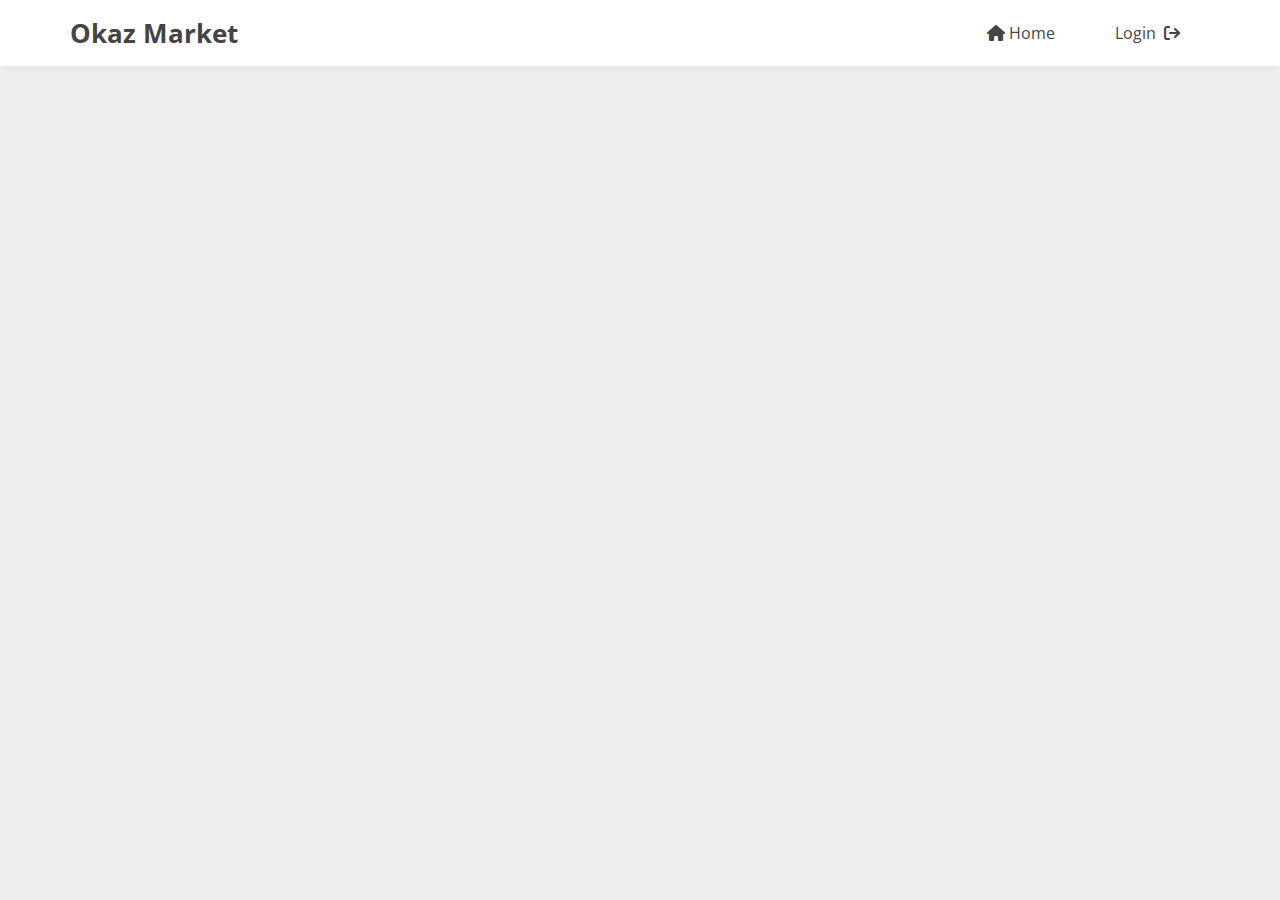
<file: showDetails.html>
<!DOCTYPE html>
<html lang="en">
    <head>
        <meta charset="UTF-8" />
        <meta name="viewport" content="width=device-width, initial-scale=1.0" />
        <title>Ecommerce</title>
        <link rel="stylesheet" href="css/all.min.css" />
        <link rel="preconnect" href="https://fonts.googleapis.com" />
        <link rel="preconnect" href="https://fonts.gstatic.com" crossorigin />
        <link
            href="https://fonts.googleapis.com/css2?family=Open+Sans:wght@400;700&display=swap"
            rel="stylesheet"
        />
        <link rel="stylesheet" href="css/showDetails.css" />
        <link rel="stylesheet" href="css/style.css" />
    </head>
    <body>
        <div class="header">
            <div class="container">
                <a href="index.html" class="logo">Okaz Market</a>
                <ul class="nav">
                    <li>
                        <a href="index.html"
                            ><i class="fa-solid fa-house"></i>&nbspHome</a
                        >
                    </li>
                    <li id="cart-li">
                        <a href="#" id="cart-icon"
                            ><i class="fa-solid fa-cart-shopping"></i>&nbspCart
                            <span class="badge"></span
                        ></a>
                        <div class="cart-products">
                            <div></div>
                            <button id="btn-viewall">view all</button>
                        </div>
                    </li>
                    <li id="username-li">
                        <a href="#"
                            ><i class="fa-solid fa-user"></i>&nbsp
                            <span></span>
                        </a>
                    </li>
                    <li id="logout-li">
                        <a href="#"
                            ><i class="fa-solid fa-right-from-bracket"></i
                            >&nbspLogOut
                        </a>
                    </li>
                    <li id="login-li">
                        <a href="login.html">
                            Login &nbsp
                            <i class="fa-solid fa-arrow-right-from-bracket"></i
                        ></a>
                    </li>
                </ul>
            </div>
        </div>
        <div class="container">
            <div id="showProductDetails" class="proudct"></div>
        </div>
        <script src="js/getLocalStorgeItem.js"></script>
        <script src="js/header.js"></script>
        <script src="js/showDetails.js"></script>
    </body>
</html>
</file>
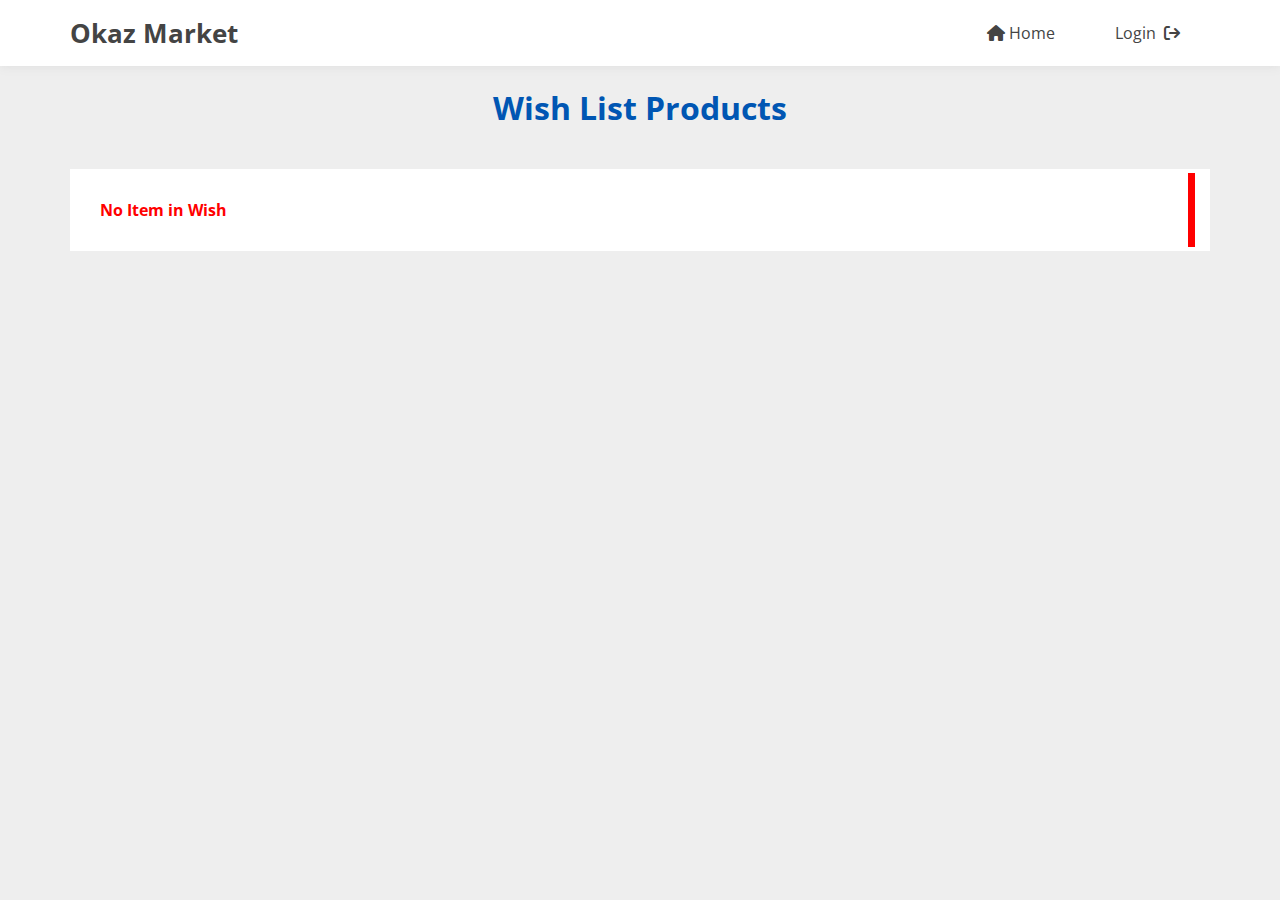
<file: wishProduct.html>
<!DOCTYPE html>
<html lang="en">
    <head>
        <meta charset="UTF-8" />
        <meta name="viewport" content="width=device-width, initial-scale=1.0" />
        <title>Ecommerce</title>
        <link rel="stylesheet" href="css/all.min.css" />
        <link rel="preconnect" href="https://fonts.googleapis.com" />
        <link rel="preconnect" href="https://fonts.gstatic.com" crossorigin />
        <link
            href="https://fonts.googleapis.com/css2?family=Open+Sans:wght@400;700&display=swap"
            rel="stylesheet"
        />
        <link rel="stylesheet" href="css/style.css" />
    </head>
    <body>
        <div class="header">
            <div class="container">
                <a href="index.html" class="logo">Okaz Market</a>
                <ul class="nav">
                    <li>
                        <a href="index.html"
                            ><i class="fa-solid fa-house"></i>&nbspHome</a
                        >
                    </li>
                    <li id="cart-li">
                        <a href="#" id="cart-icon"
                            ><i class="fa-solid fa-cart-shopping"></i>&nbspCart
                            <span class="badge"></span
                        ></a>
                        <div class="cart-products">
                            <div></div>
                            <button id="btn-viewall">view all</button>
                        </div>
                    </li>
                    <li id="username-li">
                        <a href="#"
                            ><i class="fa-solid fa-user"></i>&nbsp
                            <span></span>
                        </a>
                    </li>
                    <li id="logout-li">
                        <a href="#"
                            ><i class="fa-solid fa-right-from-bracket"></i
                            >&nbspLogOut
                        </a>
                    </li>
                    <li id="login-li">
                        <a href="login.html">
                            Login &nbsp
                            <i class="fa-solid fa-arrow-right-from-bracket"></i
                        ></a>
                    </li>
                </ul>
            </div>
        </div>
        <div class="container">
            <h1>Wish List Products</h1>
            <div id="wish-products-page" class="wish-page"></div>
            <div class="no-wish-product"></div>
        </div>
        <script src="js/getLocalStorgeItem.js"></script>
        <script src="js/header.js"></script>
        <script src="js/wish.js"></script>
    </body>
</html>
</file>
<file: css/style.css>
/* Start * Code */
* {
    padding: 0;
    margin: 0;
    box-sizing: border-box;
    text-decoration: none;
    list-style: none;
}
html {
    scroll-behavior: smooth;
}
/* End * Code */
/* Start Main Rules */
.container {
    padding-left: 15px;
    padding-right: 15px;
    margin-left: auto;
    margin-right: auto;
}
/* Small */
@media (min-width: 768px) {
    .container {
        width: 750px;
    }
}
/* Medium */
@media (min-width: 992px) {
    .container {
        width: 970px;
    }
}
/* Large */
@media (min-width: 1200px) {
    .container {
        width: 1170px;
    }
}
body {
    font-family: "Open Sans", sans-serif;
    background-color: #eee;
}
.container h1 {
    color: #0056b3;
    text-align: center;
}
/* End Main Rules */

/* Start Header Section */
.header {
    background-color: white;
    box-shadow: 0 0 10px #ddd;
    margin-bottom: 20px;
}
.header .container {
    display: flex;
    justify-content: space-between;
    align-items: center;
    flex-wrap: wrap;
}
.header .logo {
    font-size: 26px;
    font-weight: bold;
    color: #444;
    height: 66px;
    display: flex;
    justify-content: center;
    align-items: center;
}
.header .logo:hover {
    color: #70a1ff;
}
@media (max-width: 767px) {
    .header .logo {
        width: 100%;
        height: 50px;
    }
}
.header .nav {
    display: flex;
    flex-wrap: wrap;
}
@media (max-width: 767px) {
    .header .nav {
        margin: auto;
    }
}
.header .nav li {
    position: relative;
}
.header .nav li a {
    display: flex;
    justify-content: center;
    align-items: center;
    height: 66px;
    color: #444;
    padding: 0 30px;
}
.header .nav li a .badge {
    position: absolute;
    width: 20px;
    height: 20px;
    color: white;
    font-weight: bold;
    background-color: red;
    text-align: center;
    border: 1px solid red;
    border-radius: 50%;
    top: 17px;
    left: 80px;
}
.header .nav li:hover a {
    color: #70a1ff;
    background-color: #eee;
}
.cart-products,
.wishList-products {
    position: absolute;
    width: 270px;
    z-index: 1;
    background-color: #eeeeeeeb;
    border: 1px solid #eeeeeeeb;
    border-radius: 20px;
    padding: 4px 10px;
    top: 65px;
    left: -8px;
    display: none;
}
.cart-products .cart-item,
.wishList-products .wish-item {
    display: flex;
    justify-content: space-between;
    align-self: center;
    border-bottom: 2px solid white;
    margin-bottom: 2px;
}
.cart-products .cart-item:hover,
.wishList-products .wish-item:hover {
    background-color: #007bff;
    color: white;
}
.cart-products .cart-item img,
.wishList-products .wish-item img {
    width: 100px;
    height: 70px;
}
.cart-products .cart-item span,
.wishList-products .wish-item span {
    display: inline-block;
    color: white;
    height: 30px;
    background-color: #007bff;
    font-size: 20px;
    border: 1px solid #007bff;
    border-radius: 30px;
}
.cart-products button,
.wishList-products button {
    background-color: #007bff;
    color: white;
    border: 1px solid #007bff;
    border-radius: 5px;
    padding: 7px;
    cursor: pointer;
}
@media (max-width: 767px) {
    .header .nav li a {
        padding: 10px;
        font-size: 14px;
        height: 35px;
    }
    .header .nav li a .badge {
        width: 15px;
        height: 15px;
        top: 2px;
        left: 1px;
        font-weight: 100;
    }
    .cart-products {
        top: 36px;
        left: -111px;
    }
    .wishList-products {
        top: 36px;
        left: -111px;
    }
}
#username-li,
#logout-li {
    display: none;
}
#cart-li {
    display: none;
}
/* End Header Section */

/* Start Section Product Show */
.page {
    display: flex;
}
.page .sidebar {
    background-color: white;
    padding: 20px;
    position: relative;
    width: 250px;
    box-shadow: 0 0 10px #ddd;
}
.page .sidebar h3 {
    margin-bottom: 25px;
}
.page .sidebar ul li,
.page .sidebar div {
    margin-bottom: 10px;
    padding: 7px;
}
.page .sidebar div {
    cursor: pointer;
}
.page .sidebar ul li a,
.page .sidebar div {
    color: #2f3542;
}
.page .sidebar ul li:hover,
.page .sidebar div:hover {
    background-color: #eee;
    font-weight: bold;
    padding-left: 10px;
}
.page .sidebar ul .active {
    background-color: #eee;
    font-weight: bold;
    padding-left: 10px;
}
.page .sidebar ul .active i {
    color: #70a1ff;
}
.page .sidebar ul li:hover i,
.page .sidebar div:hover i {
    color: #70a1ff;
}
.page .sidebar ul li a span,
.page .sidebar div span {
    font-size: 14px;
    margin-left: 10px;
}
@media (max-width: 767px) {
    .page .sidebar {
        width: 86px;
        padding: 10px 0;
    }
    .page .sidebar h3 {
        font-size: 9px;
        margin-bottom: 15px;
    }
    .page .sidebar ul li span,
    .page .sidebar div span {
        display: none;
        margin-left: 0;
    }
    .page .sidebar ul li {
        padding: 0;
        margin-left: 0;
    }
    .page .sidebar ul li span.cats-name {
        display: block;
        font-size: 12px;
    }
}
.page .show-products {
    display: grid;
    grid-template-columns: repeat(auto-fill, minmax(200px, 1fr));
    gap: 30px;
}
.page .show-products .card {
    box-shadow: 0 2px 15px rgb(0 0 0/10%);
    background-color: white;
    text-align: center;
    overflow: hidden;
    position: relative;
}
.fav-icon-container {
    background-color: #ecf0f1;
    box-shadow: 0 2px 15px rgb(0 0 0/10%);
    border: 1px solid #ecf0f1;
    border-radius: 7px;
    position: absolute;
    top: 7px;
    left: 7px;
}
.fav-icon-container button {
    background-color: transparent;
    border: none;
    display: contents;
}

.page .show-products .card img {
    margin-top: 20px;
    width: 180px;
    height: 100px;
}
.page .show-products .card .content {
    padding: 20px;
}
.page .show-products .card .content h3 {
    margin: 0;
}
.page .show-products .card .content p {
    margin: 10px 0 0;
    line-height: 1;
    height: 50px;
    color: #777;
    overflow: hidden;
}
.page .show-products .card .info {
    padding: 20px 20px 0;
    border-top: 1px solid #e6e6e7;
    display: flex;
    justify-content: space-between;
    align-items: center;
}
#go-show-product {
    cursor: pointer;
}
.page .show-products .card .info a,
.page .show-products .card .info button {
    color: #777;
    font-size: 25px;
    font-weight: bold;
}
.page .show-products .card .info button {
    padding: 5px;
    background-color: white;
    border: none;
    cursor: pointer;
}
.page .show-products .card .info .fav:hover {
    color: #70a1ff;
}
.page .show-products .card .info div span {
    color: #c23616;
}
/* End Section Product Show */

/* Start Contact Section  */
.contact-section {
    max-width: 600px;
    margin: 50px auto;
    background-color: #fff;
    padding: 30px;
    border-radius: 10px;
    box-shadow: 0px 0px 10px rgba(0, 0, 0, 0.1);
}

.contact-section h2 {
    margin-bottom: 20px;
    color: #333;
}

.contact-section form input,
.contact-section form textarea {
    width: 100%;
    margin-bottom: 20px;
    padding: 10px;
    border: 1px solid #ccc;
    border-radius: 5px;
    outline: none;
}

.contact-section form textarea {
    resize: vertical;
    height: 150px;
}

.contact-section form button {
    background-color: #007bff;
    color: #fff;
    border: none;
    padding: 10px 20px;
    border-radius: 5px;
    cursor: pointer;
}
.contact-section form button:hover {
    background-color: #0056b3;
}
.contact-section form input:focus,
.contact-section form textarea:focus {
    border-color: #007bff;
}
/* End Contact Section  */

/* Start Footer Section */
.footer {
    width: 100%;
    position: absolute;
    bottom: 0;
    background: linear-gradient(to right, #00093c, #2d0b00);
    color: #fff;
    padding: 100px 0 30px;
    border-top-left-radius: 125px;
    font-size: 13px;
    line-height: 20px;
}
.footer {
    padding-top: 10px;
    padding-bottom: 10px;
    background-size: cover;
    position: relative;
    color: #ddd;
    font-weight: bold;
    text-align: center;
}
.footer img {
    margin-bottom: 20px;
}
.footer p:not(.copyright) {
    text-transform: uppercase;
    padding: 20px;
    border-bottom: 1px solid white;
    font-size: 22px;
    width: fit-content;
    margin: 20px auto;
}
.footer .social-icons i {
    padding: 10px 15px;
}
.footer .copyright {
    margin-top: 60px;
}
.footer .copyright span {
    font-weight: bold;
    color: #ddd;
}

.social-icons .fab {
    width: 40px;
    height: 40px;
    border-radius: 50%;
    text-align: center;
    line-height: 40px;
    font-size: 20px;
    margin-right: 15px;
    cursor: pointer;
}
/* End Footer Section */
/* Start Cart Page */
.cart-page {
    display: grid;
    grid-template-columns: repeat(auto-fill, minmax(400px, 1fr));
    gap: 10px;
    padding: 20px;
}
.cart-page .card-cart {
    background-color: white;
    display: grid;
    grid-template-columns: repeat(auto-fill, minmax(200px, 1fr));
    gap: 10px;
}
.cart-page .card-cart .img-container img {
    width: 250px;
    height: 180px;
}
@media (max-width: 767px) {
    .cart-page .card-cart .img-container img {
        width: 180px;
        height: 120;
    }
}
.cart-page .card-cart .content-container {
    padding: 15px;
}
.cart-page .card-cart .content-container h2 {
    color: #333;
    margin-bottom: 5px;
}
.cart-page .card-cart .content-container h5 {
    display: inline-block;
    color: white;
    background-color: #0056b3;
    margin-bottom: 5px;
    padding: 6px;
    border: 1px solid #0056b3;
    border-radius: 20px;
}
.cart-page .card-cart .content-container p {
    color: #777;
    line-height: 1;
}
.cart-page .card-cart .count-container {
    grid-column: span 2;
    display: flex;
    justify-content: center;
    align-items: center;
}
.cart-page .card-cart .count-container .count-number {
    margin: 0 20px;
    font-size: 20px;
}
.cart-page .card-cart .count-container .count-number button {
    outline: none;
    border: none;
    background-color: white;
}
.cart-page .card-cart .count-container .count-number i {
    background-color: #333;
    color: white;
    padding: 5px;
    border: 1px solid #333;
    border-radius: 50%;
}
.cart-page .card-cart .count-container .count-number span {
    font-weight: bold;
}
.cart-page .card-cart .count-container .price-cont {
    color: #c23616;
    font-size: 18px;
}
.cart-page .card-cart .count-container .price-cont span {
    font-weight: bold;
    font-size: 22px;
    color: black;
}
.no-cart-product div {
    background-color: white;
    color: red;
    padding: 30px;
    font-weight: bold;
    position: relative;
}
.no-cart-product div::after {
    content: "";
    position: absolute;
    top: 4px;
    right: 15px;
    width: 7px;
    height: 90%;
    background-color: red;
}
.order-btn-container {
    margin: 20px 0;
    text-align: center;
    display: none;
}
.order-btn-container button {
    padding: 12px;
    font-weight: bold;
    background-color: #ea2027;
    color: white;
    border: 1px solid #ea2027;
    border-radius: 15px;
    cursor: pointer;
}
/* End Cart Page */
/* Start Wish Page */
.wish-page {
    display: grid;
    grid-template-columns: repeat(auto-fill, minmax(400px, 1fr));
    gap: 10px;
    padding: 20px;
}
.wish-page .card-wish {
    background-color: white;
    display: grid;
    grid-template-columns: repeat(auto-fill, minmax(200px, 1fr));
    gap: 10px;
}
.wish-page .card-wish .img-container img {
    width: 250px;
    height: 180px;
}
@media (max-width: 767px) {
    .wish-page .card-wish .img-container img {
        width: 180px;
        height: 120;
    }
}
.wish-page .card-wish .content-container {
    padding: 15px;
}
.wish-page .card-wish .content-container h2 {
    color: #333;
    margin-bottom: 5px;
}
.wish-page .card-wish .content-container h5 {
    display: inline-block;
    color: white;
    background-color: #0056b3;
    margin-bottom: 5px;
    padding: 6px;
    border: 1px solid #0056b3;
    border-radius: 20px;
}
.wish-page .card-wish .content-container h5 button {
    border: none;
    background-color: transparent;
}
.wish-page .card-wish .content-container h5 button i {
    color: white;
    cursor: pointer;
}
.no-wish-product div {
    background-color: white;
    color: red;
    padding: 30px;
    font-weight: bold;
    position: relative;
}
.no-wish-product div::after {
    content: "";
    position: absolute;
    top: 4px;
    right: 15px;
    width: 7px;
    height: 90%;
    background-color: red;
}
/* End Wish Page */
/* Start Pending Orders Page */
.no-pendingOrders {
    margin-top: 20px;
}
.no-pendingOrders div {
    background-color: white;
    color: red;
    padding: 30px;
    font-weight: bold;
    position: relative;
}
.no-pendingOrders div::after {
    content: "";
    position: absolute;
    top: 4px;
    right: 15px;
    width: 7px;
    height: 90%;
    background-color: red;
}
.pendingOrder-page {
    display: grid;
    grid-template-columns: repeat(auto-fill, minmax(400px, 1fr));
    gap: 10px;
    padding: 20px;
}
.pendingOrder-page .card-pending {
    display: grid;
    grid-template-columns: 1fr auto auto;
    gap: 2px;
    align-items: center;
    background-color: white;
    box-shadow: 0 2px 15px rgb(0 0 0/10%);
    border: 2px solid white;
    border-radius: 20px;
}
.pendingOrder-page .card-pending .order-container {
    display: flex;
}
.pendingOrder-page .card-pending img {
    width: 100px;
    height: 100px;
    border: 2px solid white;
    border-radius: 50%;
}
.pendingOrder-page .card-pending h4 {
    margin-top: 15px;
}
.pendingOrder-page .card-pending .amount-container,
.pendingOrder-page .card-pending .price-container {
    font-size: 22px;
    color: #444;
    font-weight: bold;
    margin: 12px;
}
.pendingOrder-page .card-pending .price-container span {
    color: #c23616;
}
.pendingOrder-page .card-pending .total-price {
    text-align: center;
    font-size: 25px;
    padding: 10px;
    font-weight: bold;
    color: #777;
    grid-column: span 3;
}
.pendingOrder-page .card-pending .total-price span {
    color: #007bff;
}
.pendingOrder-page .card-pending .total-price span.rejected {
    color: #c23616;
}
.pendingOrder-page .card-pending .total-price span.completed {
    color: #00b894;
}
/* End Pending Orders Page */
</file>
<file: css/admin.css>
/* ================= Start Main Rule ================= */
* {
    box-sizing: border-box;
    padding: 0;
    margin: 0;
    font-family: "Open Sans", sans-serif;
    text-decoration: none;
    list-style: none;
}
body {
    background-color: #eee;
    font-family: "Open Sans", sans-serif;
}
.container {
    padding-left: 15px;
    padding-right: 15px;
    margin-left: auto;
    margin-right: auto;
}
.container .cat-name {
    margin: 20px 0;
    color: #70a1ff;
    text-align: center;
    font-size: 40px;
}
/* ================= End Main Rule ================= */
/* ================= Start Side Menu ================= */
.side-menu {
    background-color: white;
    position: relative;
    width: 400px;
    height: 100vh;
    box-shadow: 0 0 10px #ddd;
}
.side-menu .brand-name {
    height: 53px;
    display: flex;
    align-items: center;
    justify-content: center;
}
.side-menu li {
    font-size: 24px;
    padding: 10px 40px;
    display: flex;
    align-items: center;
}
.side-menu li a {
    color: #444;
}
.side-menu li:hover {
    background-color: #ddd;
}
.side-menu li:hover a {
    color: black;
    padding-left: 8px;
    font-weight: bold;
}
.side-menu li:hover i {
    color: #70a1ff;
}
li.active {
    background-color: #ddd;
}
li.active a {
    color: black;
    padding-left: 8px;
    font-weight: bold;
}
li.active i {
    color: #70a1ff;
}
@media (max-width: 992px) {
    .side-menu li a span {
        display: none;
    }
    .side-menu {
        width: 100px;
    }
    .brand-name h1 {
        font-size: 20px;
    }
}
/* ================= End Side Menu ================= */
/* ================= Start Navbar ================= */
.page {
    display: flex;
    justify-content: space-between;
}
.content {
    width: 100%;
}
.content .header {
    height: 53px;
    background-color: white;
    box-shadow: 0 0 10px #ddd;
}
.content .header .nav {
    display: flex;
    justify-content: space-between;
    align-items: center;
    flex-wrap: wrap;
    padding-left: 15px;
    padding-right: 15px;
    margin-left: auto;
    margin-right: auto;
}
.content .header .nav a {
    color: #333;
    font-size: 24px;
    font-weight: bold;
    padding: 10px;
}
.content .header .nav a:hover {
    background-color: #eee;
}
/* ================= End Navbar ================= */
/* ================= Start Orders Page ================= */
.orders-page {
    display: grid;
    grid-template-columns: repeat(auto-fill, minmax(400px, 1fr));
    gap: 10px;
    padding: 20px;
}
.orders-page .card-order {
    display: grid;
    grid-template-columns: 1fr auto auto;
    gap: 2px;
    align-items: center;
    background-color: white;
    box-shadow: 0 2px 15px rgb(0 0 0/10%);
    border: 2px solid white;
    border-radius: 20px;
}
.orders-page .card-order .order-container {
    display: flex;
}
.orders-page .card-order img {
    width: 100px;
    height: 100px;
    border: 2px solid white;
    border-radius: 50%;
}
.orders-page .card-order h4 {
    margin-top: 15px;
}
.orders-page .card-order .amount-container,
.orders-page .card-order .price-container {
    font-size: 22px;
    color: #444;
    font-weight: bold;
    margin: 12px;
}
.orders-page .card-order .price-container span {
    color: #c23616;
}
.orders-page .card-order .total-price {
    text-align: center;
    font-size: 25px;
    padding: 10px;
    font-weight: bold;
    color: #777;
    grid-column: span 3;
}
.orders-page .card-order .total-price span {
    color: #007bff;
}
.orders-page .card-order .total-price span.rejected {
    color: #c23616;
}
.orders-page .card-order .total-price span.completed {
    color: #00b894;
}
.orders-page .card-order .btns-cont {
    text-align: center;
    padding: 10px;
    grid-column: span 3;
}
.orders-page .card-order .btns-cont span {
    font-size: 18px;
    font-weight: bold;
    color: white;
    padding: 6px;
    border-radius: 40px;
}
.orders-page .card-order .btns-cont span.accepted {
    background-color: #00b894;
}
.orders-page .card-order .btns-cont span.rejected {
    background-color: #c23616;
}
.orders-page .card-order .btns-cont span.pending {
    background-color: #f9ca24;
}
.orders-page .card-order .btns-cont button {
    padding: 7px;
    color: white;
    margin: 5px;
    cursor: pointer;
    font-weight: bold;
}
.orders-page .card-order .btns-cont button.accept {
    background-color: #00b894;
    border: 2px solid #00b894;
}
.orders-page .card-order .btns-cont button.reject {
    background-color: #c23616;
    border: 2px solid #c23616;
}
/* ================= End Orders Page ================= */
/* ================= Start tickets Section ================= */
.tickets {
    margin: 20px 0;
    padding: 20px;
    display: flex;
    text-align: center;
    gap: 20px;
    flex-wrap: wrap;
}
.tickets .tickets-box {
    padding: 20px;
    font-size: 13px;
    color: #777;
    width: 150px;
    border: 1px solid #ccc;
    background-color: white;
}
/* #f59e0b #0075ff #22c55e #f44336  */
.tickets .tot-orders i {
    color: #f59e0b;
}
.tickets .tot-peOrders i {
    color: #0075ff;
}
.tickets .tot-accOrders i {
    color: #22c55e;
}
.tickets .tot-reOrders i {
    color: #f44336;
}
.tickets .tot-users i {
    color: #8e44ad;
}
.tickets .tot-cats i {
    color: #00cec9;
}
.tickets .tot-prod i {
    color: #0c2461;
}
@media (max-width: 500px) {
    .tickets .tickets-box {
        width: 100%;
    }
}
.tickets .tickets-box span {
    display: block;
    color: black;
    font-weight: bold;
    font-size: 25px;
    margin-bottom: 5px;
}
/* ================= End tickets Section ================= */
/* ================= Start Show Latest Section ================= */
.show-latest {
    padding: 20px;
    text-align: center;
}
.show-latest h3 {
    color: #007bff;
    margin: 20px 0;
}
/* ================= End Show Latest Section ================= */
/* ================= Start Table Desgin ================= */
.responsive-table {
    overflow-x: auto;
    background-color: white;
    border: 2px solid white;
    border-radius: 10px;
}
.responsive-table table {
    min-width: 250px;
    border-spacing: 0;
    font-size: 15px;
    width: 100%;
}
.responsive-table thead td {
    background-color: #eee;
    font-weight: bold;
}
.responsive-table table td {
    padding: 15px;
}
.responsive-table tbody td {
    border-bottom: 1px solid #eee;
    border-left: 1px solid #eee;
    transition: 0.3s;
}
.responsive-table table tbody tr td:last-child {
    border-right: 1px solid #eee;
}
.responsive-tabletbody tr:hover td {
    background-color: #faf7f7;
}
.responsive-table table img {
    width: 32px;
    height: 32px;
    border-radius: 50%;
    padding: 2px;
    background-color: white;
}
.responsive-table table img:not(:first-child) {
    margin-left: -20px;
}
.responsive-table table .label {
    font-size: 13px;
}
.btn-shape {
    padding: 4px 10px;
    border-radius: 6px;
    background-color: red;
    color: white;
}
/* ================= End Table Desgin ================= */
/* ================= Start Not Item Found ================= */
.not-found-data div {
    background-color: white;
    color: red;
    padding: 30px;
    font-weight: bold;
    position: relative;
}
.not-found-data div::after {
    content: "";
    position: absolute;
    top: 4px;
    right: 15px;
    width: 7px;
    height: 90%;
    background-color: red;
}
/* ================= End NotItem Found ================= */
</file>
<file: css/productsCrud.css>
.container {
    max-width: 1200px;
    margin: 0 auto;
    padding: 20px;
}
.row {
    display: flex;
    flex-wrap: wrap;
    gap: 20px;
}
.product-item {
    background-color: #fff;
    border: 1px solid #ddd;
    border-radius: 8px;
    overflow: hidden;
    box-shadow: 0 2px 4px rgba(0, 0, 0, 0.1);
    width: 250px; /* 3 cards per row with spacing */
    display: flex;
    flex-direction: column;
}
.product-item img {
    margin: 10px 0;
    width: 150px;
    height: 200px;
}
.product-item .card-body {
    padding: 15px;
    flex: 1;
    display: flex;
    flex-direction: column;
}
.product-item h3 {
    margin: 0 0 10px;
    font-size: 1.2em;
}
.product-item p {
    margin: 5px 0;
    font-size: 0.9em;
}
.product-item p button {
    padding: 10px;
    border: 2px solid #eee;
    border-radius: 10px;
    cursor: pointer;
    color: white;
    font-weight: bold;
}
.product-item p #update-product {
    background-color: #27ae60;
}
.product-item p button#delete-product {
    background-color: #c0392b;
}
.product-item strong {
    font-weight: bold;
}
@media (max-width: 768px) {
    .product-item {
        width: calc(50% - 20px); /* 2 cards per row on tablets */
    }
}
@media (max-width: 576px) {
    .product-item {
        width: 100%; /* 1 card per row on mobile */
    }
}
.cont-btn-addProduct {
    padding: 20px;
    display: flex;
    justify-content: flex-end;
}
.cont-btn-addProduct a {
    padding: 10px;
    color: white;
    background-color: #70a1ff;
    border: 2px solid #70a1ff;
    border-radius: 10px;
    font-weight: bold;
    font-size: 20px;
}
/* Add Product Page  */
h1 {
    margin-bottom: 20px;
}

form {
    display: flex;
    flex-direction: column;
    align-items: center;
}

input[type="text"],
input[type="number"],
input[type="file"],
select {
    padding: 10px;
    margin-bottom: 10px;
    width: 100%;
    border: 1px solid #ccc;
    border-radius: 4px;
}

textarea {
    padding: 10px;
    margin-bottom: 10px;
    width: 100%;
    border: 1px solid #ccc;
    border-radius: 4px;
}

button {
    padding: 10px 20px;
    border: none;
    background-color: #0288d1;
    color: white;
    border-radius: 4px;
    cursor: pointer;
    margin-top: 7px;
}
#btn-close {
    background-color: #c0392b;
}
button:hover {
    background-color: #026f9b;
}

#products-container {
    margin-top: 20px;
    text-align: left;
}

.product-item {
    padding: 10px;
    border-bottom: 1px solid #ccc;
}
/******************/
.formPup-container {
    position: relative;
}
.form-pup {
    padding: 10px;
    background-color: white;
    border: 2px solid white;
    border-radius: 8px;
    width: 50%;
    position: absolute;
    top: -100%;
    left: 50%;
    transform: translate(-50%, -50%);
    transition: all 0.5s;
    opacity: 0;
}
.form-pup.open {
    opacity: 1;
    top: 50%;
}
.form-pup form img {
    width: 100%;
    height: 140px;
}
</file>
<file: css/categoriesCrud.css>
* {
    margin: 0;
    padding: 0;
    box-sizing: border-box;
}

body {
    color: #101010;
    font-family: "Open Sans", sans-serif;
}
.crud {
    background-color: #ddd;
    padding: 20px;
    border: 2px solid #ddd;
    border-radius: 20px;
    margin-top: 20px;
    width: 100%;
}

.head {
    text-align: center;
    text-transform: uppercase;
    margin: 10px 0;
}

input {
    width: 100%;
    height: 30px;
    outline: none;
    background: white;
    margin: 4px 0;
    border: 2px solid white;
    border-radius: 10px;
    padding: 4px;
}

button {
    width: 100%;
    height: 30px;
    border: none;
    cursor: pointer;
    color: #fff;
    border-radius: 20px;
}

#update {
    background: green;
}
#delete {
    background: red;
}
#submit {
    background: blue;
}

button:hover {
    letter-spacing: 1px;
    transition: 0.5s;
}

table {
    width: 90%;
    text-align: center;
}

table th {
    text-transform: uppercase;
}

th,
td {
    padding: 5px;
}
</file>
<file: css/login.css>
body {
    display: flex;
    justify-content: center;
    align-items: center;
    height: 100vh;
    margin: 0;
    font-family: Arial, sans-serif;
    background-color: #ffffff;
}

.container {
    background-color: #fff;
    padding: 20px;
    border-radius: 8px;
    border: .5px solid black;
    box-shadow: 0 0 10px rgba(0, 0, 0, 0.1);
    width: 300px;
    text-align: center;
}

.form-container {
    display: flex;
    flex-direction: column;
    align-items: center;
}

.form-toggle {
    display: flex;
    justify-content: center;
    margin-bottom: 20px;
}

.form-toggle button {
    padding: 10px;
    margin: 0 5px;
    border: none;
    background-color: #021bbe;
    color: #fff;
    cursor: pointer;
    border-radius: 4px;
}

.form {
    display: none;
    flex-direction: column;
}

.form input, .form select, .form button {
    padding: 10px;
    margin: 10px 0;
    border: 1px solid #ccc;
    border-radius: 4px;
    box-sizing: border-box;
}

.form button {
    background-color: #021bbe;
    color: #fff;
    border: none;
    cursor: pointer;
}

.form h2 {
    margin-bottom: 20px;
}

.error-message {
    color: red;
    font-size: 14px;
}

#login-form.active, #register-form.active {
    display: flex;
}
span{
    color: #0084ff;
    cursor: pointer;
}
</file>
<file: css/showDetails.css>
body {
    font-family: Arial, sans-serif;
    background-color: #f5f5f5;
    margin: 0;
    padding: 0;
    /* display: flex; */
    justify-content: center;
    align-items: center;
    height: 100vh;
}

.product-container {
    background-color: #ffffff;
    padding: 20px;
    border-radius: 8px;
    box-shadow: 0 0 10px rgba(0, 0, 0, 0.1);
    display: flex;
    align-items: center;
    max-width: 1200px;
    width: 90%;
}

.product-image {
    max-width: 50%;
    margin-right: 20px;
    border-radius: 8px;
}

.product-info {
    flex: 1;
    text-align: left;
}

.product-name {
    font-size: 24px;
    margin: 10px 0;
}

.product-category, .product-price, .product-details, .product-quantity {
    font-size: 18px;
    margin: 5px 0;
}


.add-to-cart button {
    position: flex;
    background-color: #007bff;
    color: white;
    border: none;
    padding: 10px 20px;
    border-radius: 4px;
    cursor: pointer;
}

.add-to-cart button i {
    margin-right: 5px;
}


/* Media query for smaller screens */
@media (max-width: 768px) {
    .product-container {
        flex-direction: column;
        align-items: center;
    }

    .product-image {
        max-width: 100%;
        margin-right: 0;
        margin-bottom: 20px;
    }

    .product-info {
        text-align: center;
    }

    .add-to-cart {
        position: static;
        margin-top: 20px;
    }
}
</file>
